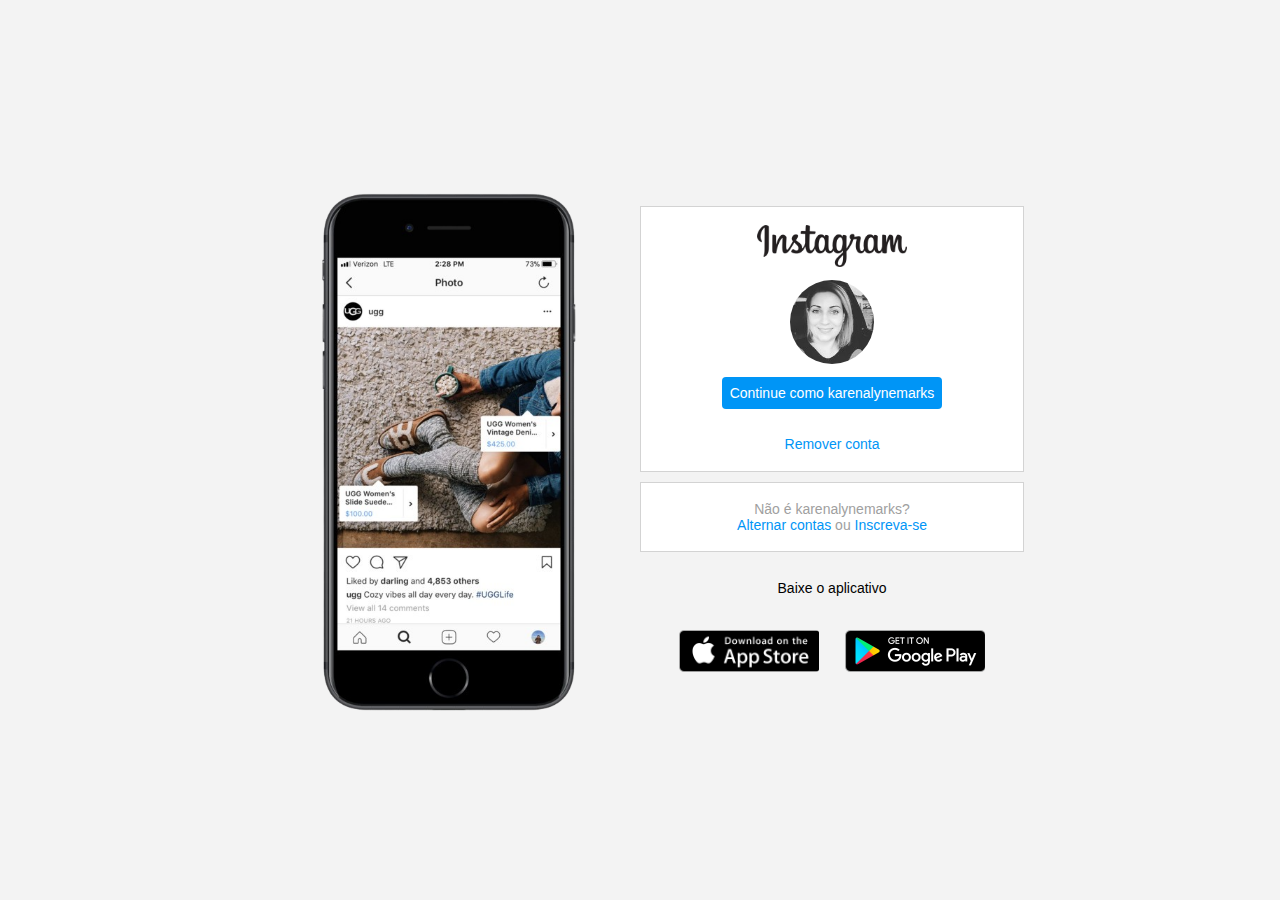
<file: index.html>
<!DOCTYPE html>
<html lang="en">
<head>
    <meta charset="UTF-8">
    <meta name="viewport" content="width=device-width, initial-scale=1.0">
    <link rel="stylesheet" href="style.css">
    <title>Instagram</title>
</head>
<body>
    <div class="instagram-wrapper">
        <div class="instagram-phone">
            <img src="./img/phone-instagram.png" alt="celular">
        </div>
        <div class="instagram-continue">
            <div class="group">
                <img src="./img/instagram-logo.png" class="instagram-logo" alt="instagram logo">
                <div class="profile-photo">
                    <img src="./img/ka-perfil.jpg" alt="foto de perfil">
                </div>
                <a href="#" class="instagram-login">Continue como karenalynemarks</a>
                <a href="#" class="instagram-logout">Remover conta</a>
            </div>
            <div class="group">
                <p class="not-account">Não é karenalynemarks?</p>
                <p class="not-account">
                    <span class="link-blue">Alternar contas</span>
                    ou
                    <span class="link-blue">Inscreva-se</span>
                </p>
            </div>
            <div class="get-the-app">
                <p class="get-app">Baixe o aplicativo</p>
                <div class="download">
                    <a href="#" class="app-download"></a>
                    <a href="#" class="app-download"></a>
                </div>
            </div>
        </div>
    </div>
</body>
</html>
</file>
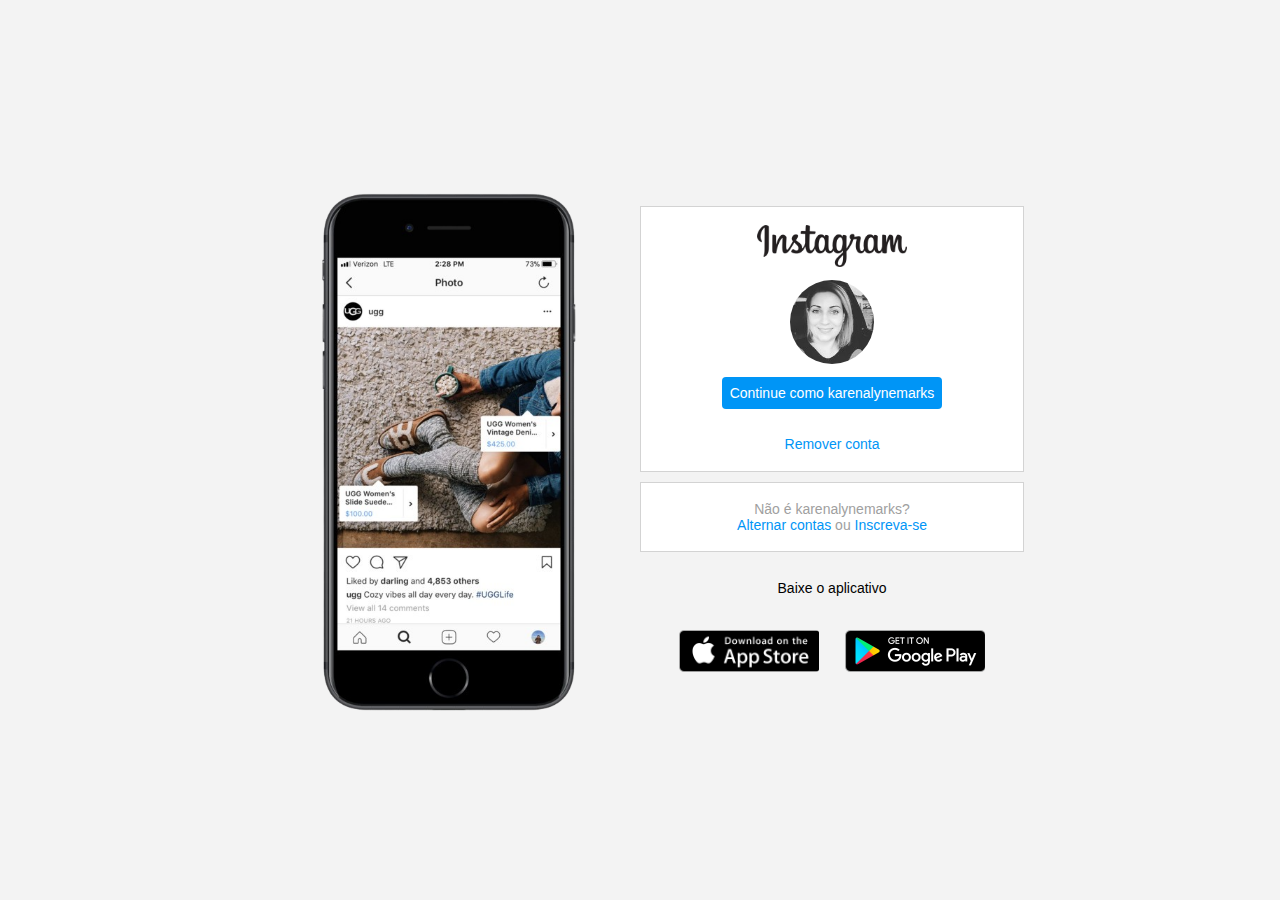
<file: instagram-ka-dio/index.html>
<!DOCTYPE html>
<html lang="en">
<head>
    <meta charset="UTF-8">
    <meta name="viewport" content="width=device-width, initial-scale=1.0">
    <link rel="stylesheet" href="style.css">
    <title>Instagram</title>
</head>
<body>
    <div class="instagram-wrapper">
        <div class="instagram-phone">
            <img src="./img/phone-instagram.png" alt="celular">
        </div>
        <div class="instagram-continue">
            <div class="group">
                <img src="./img/instagram-logo.png" class="instagram-logo" alt="instagram logo">
                <div class="profile-photo">
                    <img src="./img/ka-perfil.jpg" alt="foto de perfil">
                </div>
                <a href="#" class="instagram-login">Continue como karenalynemarks</a>
                <a href="#" class="instagram-logout">Remover conta</a>
            </div>
            <div class="group">
                <p class="not-account">Não é karenalynemarks?</p>
                <p class="not-account">
                    <span class="link-blue">Alternar contas</span>
                    ou
                    <span class="link-blue">Inscreva-se</span>
                </p>
            </div>
            <div class="get-the-app">
                <p class="get-app">Baixe o aplicativo</p>
                <div class="download">
                    <a href="#" class="app-download"></a>
                    <a href="#" class="app-download"></a>
                </div>
            </div>
        </div>
    </div>
</body>
</html>
</file>
<file: style.css>
* {
    padding: 0;
    margin: 0;
    box-sizing: border-box;
    text-decoration: none;
    font-family: sans-serif;
    font-size: 14px;
}

body {
    width: 100%;
    min-height: 100vh;
    background-color: rgb(243, 243, 243);
    margin: 0;
    padding: 0;
    display: flex;
    justify-content: center;
}

.instagram-wrapper {
    display: flex;
    align-items: center;
    justify-content: start;
    width: 60%;
    height: 100vh;
}

.instagram-phone {
    display: flex;
    align-items: center;
    justify-content: center;
    width: 50%;
}

.instagram-phone img {
    height: 45rem;
}

.instagram-continue {
    display: flex;
    align-items: center; /* horizontal */
    justify-content: space-around; /* vertical */
    flex-direction: column;
    width: 50%;
    min-height: 34rem;
}

.group {
    display: flex;
    justify-content: space-between;
    align-items: center;
    flex-direction: column;
    background-color: #ffffff;
    width: 100%;
    padding: 1.3rem 0;
    border: 1px solid lightgray;
    margin-top: 10px;
}

.group:nth-child(1) {
    min-height: 19rem;
}

.instagram-logo {
    height: 3rem;
}

.profile-photo {
    display: flex;
    justify-content: center;
    align-items: center;
    border-radius: 50%;
    overflow: hidden;
}

.profile-photo img {
    height: 6rem;
}

.instagram-login {
    background-color: #0095f6;
    color: #ffffff;
    padding: 8px;
    border-radius: 4px;
}

.instagram-logout {
    color: #0095f6;
    margin-top: 1rem;
}

.not-account {
    color: rgb(160, 160, 160);
}

.link-blue {
    color: #0095f6;
}

.get-the-app {
    display: flex;
    flex-direction: column;
    align-items: center;
    justify-content: center;
    width: 100%;
    padding: 1.3rem 0;
    margin-top: 10px;
}

.download {
    display: flex;
    width: 100%;
    justify-content: space-evenly;
    align-items: center;
    padding: 1rem;
    margin-top: 20px;
}

.app-download {
    height: 3rem;
    width: 10rem;
    background-size: cover;
    border-radius: 3px;
}

.app-download:nth-child(1) {
    background-image: url('./img/apple-button.png');
}

.app-download:nth-child(2) {
    background-image: url('./img/googleplay-button.png');
}

/* media queries */


@media (max-width: 1024px) {
    .instagram-wrapper {
        width: 90%;
    }
}

@media (max-width: 650px) {
    body {
        background-color: #ffffff;
    }

    .instagram-wrapper {
        width: 90%;
    }

    .instagram-phone {
        display: none;
    }

    .instagram-continue {
        width: 100%;
    }
    
    .group {
        border: 1px solid transparent;
    }
}
</file>
<file: instagram-ka-dio/style.css>
* {
    padding: 0;
    margin: 0;
    box-sizing: border-box;
    text-decoration: none;
    font-family: sans-serif;
    font-size: 14px;
}

body {
    width: 100%;
    min-height: 100vh;
    background-color: rgb(243, 243, 243);
    margin: 0;
    padding: 0;
    display: flex;
    justify-content: center;
}

.instagram-wrapper {
    display: flex;
    align-items: center;
    justify-content: start;
    width: 60%;
    height: 100vh;
}

.instagram-phone {
    display: flex;
    align-items: center;
    justify-content: center;
    width: 50%;
}

.instagram-phone img {
    height: 45rem;
}

.instagram-continue {
    display: flex;
    align-items: center; /* horizontal */
    justify-content: space-around; /* vertical */
    flex-direction: column;
    width: 50%;
    min-height: 34rem;
}

.group {
    display: flex;
    justify-content: space-between;
    align-items: center;
    flex-direction: column;
    background-color: #ffffff;
    width: 100%;
    padding: 1.3rem 0;
    border: 1px solid lightgray;
    margin-top: 10px;
}

.group:nth-child(1) {
    min-height: 19rem;
}

.instagram-logo {
    height: 3rem;
}

.profile-photo {
    display: flex;
    justify-content: center;
    align-items: center;
    border-radius: 50%;
    overflow: hidden;
}

.profile-photo img {
    height: 6rem;
}

.instagram-login {
    background-color: #0095f6;
    color: #ffffff;
    padding: 8px;
    border-radius: 4px;
}

.instagram-logout {
    color: #0095f6;
    margin-top: 1rem;
}

.not-account {
    color: rgb(160, 160, 160);
}

.link-blue {
    color: #0095f6;
}

.get-the-app {
    display: flex;
    flex-direction: column;
    align-items: center;
    justify-content: center;
    width: 100%;
    padding: 1.3rem 0;
    margin-top: 10px;
}

.download {
    display: flex;
    width: 100%;
    justify-content: space-evenly;
    align-items: center;
    padding: 1rem;
    margin-top: 20px;
}

.app-download {
    height: 3rem;
    width: 10rem;
    background-size: cover;
    border-radius: 3px;
}

.app-download:nth-child(1) {
    background-image: url('./img/apple-button.png');
}

.app-download:nth-child(2) {
    background-image: url('./img/googleplay-button.png');
}

/* media queries */


@media (max-width: 1024px) {
    .instagram-wrapper {
        width: 90%;
    }
}

@media (max-width: 650px) {
    body {
        background-color: #ffffff;
    }

    .instagram-wrapper {
        width: 90%;
    }

    .instagram-phone {
        display: none;
    }

    .instagram-continue {
        width: 100%;
    }
    
    .group {
        border: 1px solid transparent;
    }
}
</file>
